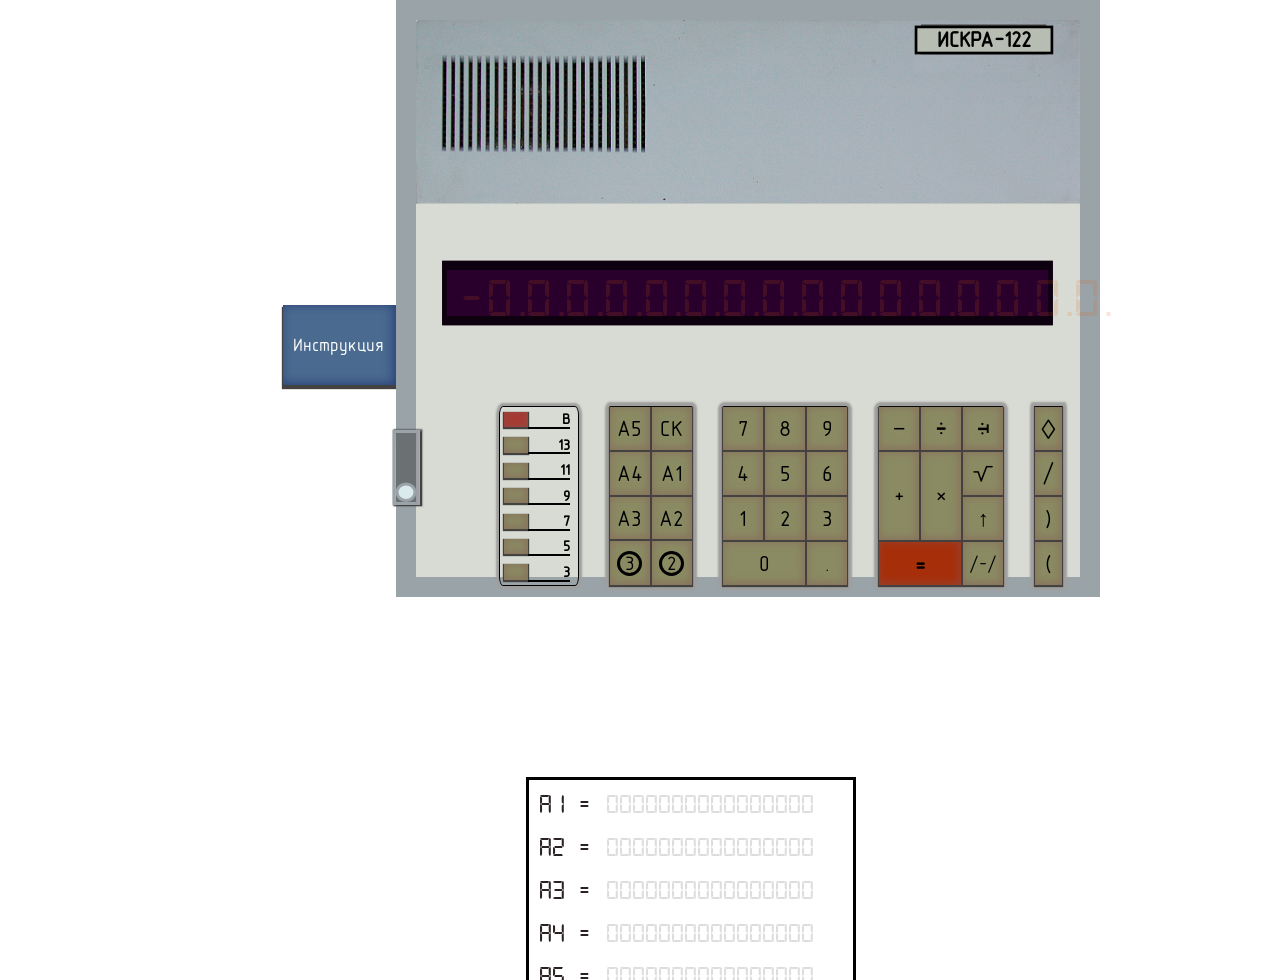
<file: EKCM-Spark-122/index.html>
<!DOCTYPE html>
<html lang="ru">
<head>
	<meta charset="UTF-8" />
	<meta name="viewport" content="width=device-width, initial-scale=1.0" />
	<title>ЭКВМ «Искра-122»</title>
	<link rel="stylesheet" href="./index.css" />
</head>
<body>
  <div class="app">
    <div class="workspace">
      <div class="instruction">
        <button id="instruction-button" type="button">Инструкция</button>
      </div>
      <div class="calculator">
        <div class="calc">
          <!-- Основной блок калькулятора -->
          <div class="calc_body">
            <!-- Декоративный верхний элемент -->
            <img class="top-svg" src="images/iskra-122-1.svg" alt="" role="presentation" />
            <!-- Табличка с названием -->
            <div class="calculator-title">
              <span id="label">ИСКРА-122</span>
            </div>
            <!-- Блок экрана -->
            <div class="screen-section">
              <div class="screen-holder">
                <div class="screen">
                  <!-- Экран состоит из 17 позиций:
                    1-я – знак минус (отдельный элемент)
                    2-16 – цифры (16 штук)
                    Между каждой парой цифр – точки (запятые) для имитации разрядов
                    Все элементы изначально скрыты (opacity: 0) и зажигаются через JS -->
                  <span class="screen-item digit">-</span><!-- Знак минус -->
                  <span class="screen-item digit">0</span><!-- Цифра разряда 16 -->
                  <span class="screen-item dot">.</span> 
                  <span class="screen-item digit">0</span><!-- Цифра разряда 15 -->
                  <span class="screen-item dot">.</span>  <!-- Точка между 15 и 14 разрядом -->
                  <span class="screen-item digit">0</span><!-- 14 разряд -->
                  <span class="screen-item dot">.</span>
                  <span class="screen-item digit">0</span><!-- 13 -->
                  <span class="screen-item dot">.</span>
                  <span class="screen-item digit">0</span><!-- 12 -->
                  <span class="screen-item dot">.</span>
                  <span class="screen-item digit">0</span><!-- 11 -->
                  <span class="screen-item dot">.</span>
                  <span class="screen-item digit">0</span><!-- 10 -->
                  <span class="screen-item dot">.</span>
                  <span class="screen-item digit">0</span><!-- 9 -->
                  <span class="screen-item dot">.</span>
                  <span class="screen-item digit">0</span><!-- 8 -->
                  <span class="screen-item dot">.</span>
                  <span class="screen-item digit">0</span><!-- 7 -->
                  <span class="screen-item dot">.</span>
                  <span class="screen-item digit">0</span><!-- 6 -->
                  <span class="screen-item dot">.</span>
                  <span class="screen-item digit">0</span><!-- 5 -->
                  <span class="screen-item dot">.</span>
                  <span class="screen-item digit">0</span><!-- 4 -->
                  <span class="screen-item dot">.</span>
                  <span class="screen-item digit">0</span><!-- 3 -->
                  <span class="screen-item dot">.</span>
                  <span class="screen-item digit">0</span><!-- 2 -->
                  <span class="screen-item dot">.</span>
                  <span class="screen-item digit">0</span><!-- 1 (младший разряд) -->
                  <span class="screen-item dot">.</span>
                </div>
              </div>
            </div>
            <!-- Переключатель включения -->
            <div class="switch-row">
              <div class="onoffswitch">
                <!-- Чекбокс для выключателя (стилизован через CSS) -->
                <input type="checkbox" name="onoffswitch" class="onoffswitch-checkbox" id="myonoffswitch" aria-label="Включить калькулятор" />
                <label class="onoffswitch-label" for="myonoffswitch">
                  <span class="onoffswitch-inner"></span>
                  <span class="onoffswitch-switch"></span>
                </label>
              </div>
            </div>
            <!-- Клавиатура -->
            <div class="keyboard">
              <!-- Переключатель точности вычислений (число значащих цифр) -->
              <div class="precision">
                <div class="precision-row">
                  <button type="button" class="precision-button" data-precision="0" aria-label="Точность: без ограничения"></button>
                  <button type="button" class="precision-button" data-precision="13" aria-label="Точность: 13 разрядов"></button>
                  <button type="button" class="precision-button" data-precision="11" aria-label="Точность: 11 разрядов"></button>
                  <button type="button" class="precision-button" data-precision="9" aria-label="Точность: 9 разрядов"></button>
                  <button type="button" class="precision-button" data-precision="7" aria-label="Точность: 7 разрядов"></button>
                  <button type="button" class="precision-button" data-precision="5" aria-label="Точность: 5 разрядов"></button>
                  <button type="button" class="precision-button" data-precision="3" aria-label="Точность: 3 разряда"></button>
                </div>
                <div class="precision-row-labels">
                  <p>B</p>
                  <p data-value="13">13</p><p data-value="11">11</p><p data-value="9">9</p>
                  <p data-value="7">7</p><p data-value="5">5</p><p data-value="3">3</p>
                </div>
              </div>
              <!-- Первая панель: А5, Ск, А4, А1, А3, А2, 3, 2 -->
              <div class="keys-memory">
                <button type="button" class="memory-button" value="A5">A5</button>
                <button type="button" class="big-button" value="СК">CK</button>   <!-- Сброс/очистка -->
                <button type="button" class="memory-button" value="A4">A4</button>
                <button type="button" class="memory-button" value="A1">A1</button> <!-- Регистр памяти 1 -->
                <button type="button" class="memory-button" value="A3">A3</button>
                <button type="button" class="memory-button" value="A2">A2</button>
                <button type="button" class="memory-button" value="3"><span class="circle-value">3</span></button>
                <button type="button" class="memory-button" value="2"><span class="circle-value">2</span></button>
              </div>
              <!-- Вторая панель: цифры и точка -->
              <div class="digits">
                <button type="button" value="7">7</button>
                <button type="button" value="8">8</button>
                <button type="button" value="9">9</button>
                <button type="button" value="4">4</button>
                <button type="button" value="5">5</button>
                <button type="button" value="6">6</button>
                <button type="button" value="1">1</button>
                <button type="button" value="2">2</button>
                <button type="button" value="3">3</button>
                <button type="button" value="0">0</button>
                <button type="button" value=".">.</button><!-- Десятичная точка -->
              </div>
              <!-- Третья панель: стандартные операции + обратное деление, 
                                  смена знака, возведение в степень -->
              <div class="operations">
                <button type="button" class="math-button" value="-" aria-label="Вычитание">−</button>
                <button type="button" class="math-button" value="/" aria-label="Деление">÷</button>
                <button type="button" class="math-button" value="invdiv" aria-label="Обратное деление">ģ</button>
                <button type="button" class="math-button" value="+" aria-label="Сложение">+</button>
                <button type="button" class="math-button" value="*" aria-label="Умножение">•</button>
                <button type="button" class="math-button" value="√" aria-label="Квадратный корень">√</button>
                <button type="button" class="math-button" value="**" aria-label="Возведение в степень">↑</button>
                <button type="button" class="math-button" value="=" aria-label="Равно">=</button>
                <button type="button" class="math-button" value="/-/" aria-label="Смена знака">/-/</button>
              </div>
              <!-- Четвертая панель: вывод в печать, выделение целой части, скобки -->
              <div class="additional">
                <!-- onclick убран, id добавлен: обработчик печати теперь
                      вешается в script.js (см. dom.printButton). -->
                <button type="button" class="big-button" value="()" aria-label="Вывод регистра клавиатуры">ˆ</button><!-- Печать -->
                <button type="button" class="big-button" value="ВЦ" aria-label="Выделение целой части">/</button>
                <button type="button" class="math-button" value=")">)</button>
                <button type="button" class="math-button" value="(">(</button>
              </div>
            </div>
          </div>
        </div>
      </div>
      <!-- Блок регистров и флагов (отображает состояние памяти и флаги) -->
      <div class="registers">
        <div class="memory_flags">
          <div class="memory">
            <!-- Регистры A1–A5 (сохраняемые числа).
                  .register-display заполняется скриптом динамически: одна строка
                  .register-digit на каждое значение в стеке регистра (верхнее -
                  то, что уйдёт на экран следующим при извлечении).
                  .register-count - бейдж с количеством значений в стеке; заметен
                  только у A2/A3, куда можно положить больше одного числа. -->
            <div class="register" id="register_A1">
              <label>A1 =</label>
              <div class="register-display"><span class="register-digit">0</span></div>
              <span class="register-count"></span>
            </div>
            <div class="register" id="register_A2">
              <label>A2 =</label>
              <div class="register-display"><span class="register-digit">0</span></div>
              <span class="register-count"></span>
            </div>
            <div class="register" id="register_A3">
              <label>A3 =</label>
              <div class="register-display"><span class="register-digit">0</span></div>
              <span class="register-count"></span>
            </div>
            <div class="register" id="register_A4">
              <label>A4 =</label>
              <div class="register-display"><span class="register-digit">0</span></div>
              <span class="register-count"></span>
            </div>
            <div class="register" id="register_A5">
              <label>A5 =</label>
              <div class="register-display"><span class="register-digit">0</span></div>
              <span class="register-count"></span>
            </div>
            <div class="register" id="register_KL">
              <label>KB =</label>
              <div class="register-display"><span class="register-digit">0</span></div>
              <span class="register-count"></span>
            </div>
          </div>
          <!-- Блок флагов состояния -->
          <div class="flags">
            <div class="flag"><label>OP:</label><span id="flag_operation">0</span></div>        <!-- Операция -->
            <div class="flag"><label>OF:</label><span id="flag_overflow">0</span></div>         <!-- Переполнение -->
            <div class="flag"><label>PF:</label><span id="flag_precision">0</span></div>        <!-- Точность вычисления -->
          </div>
        </div>
      </div>
    </div>
  </div>
  <!-- Подключение JavaScript -->
  <script src="./script.js"></script>
</body>
</html>
</file>
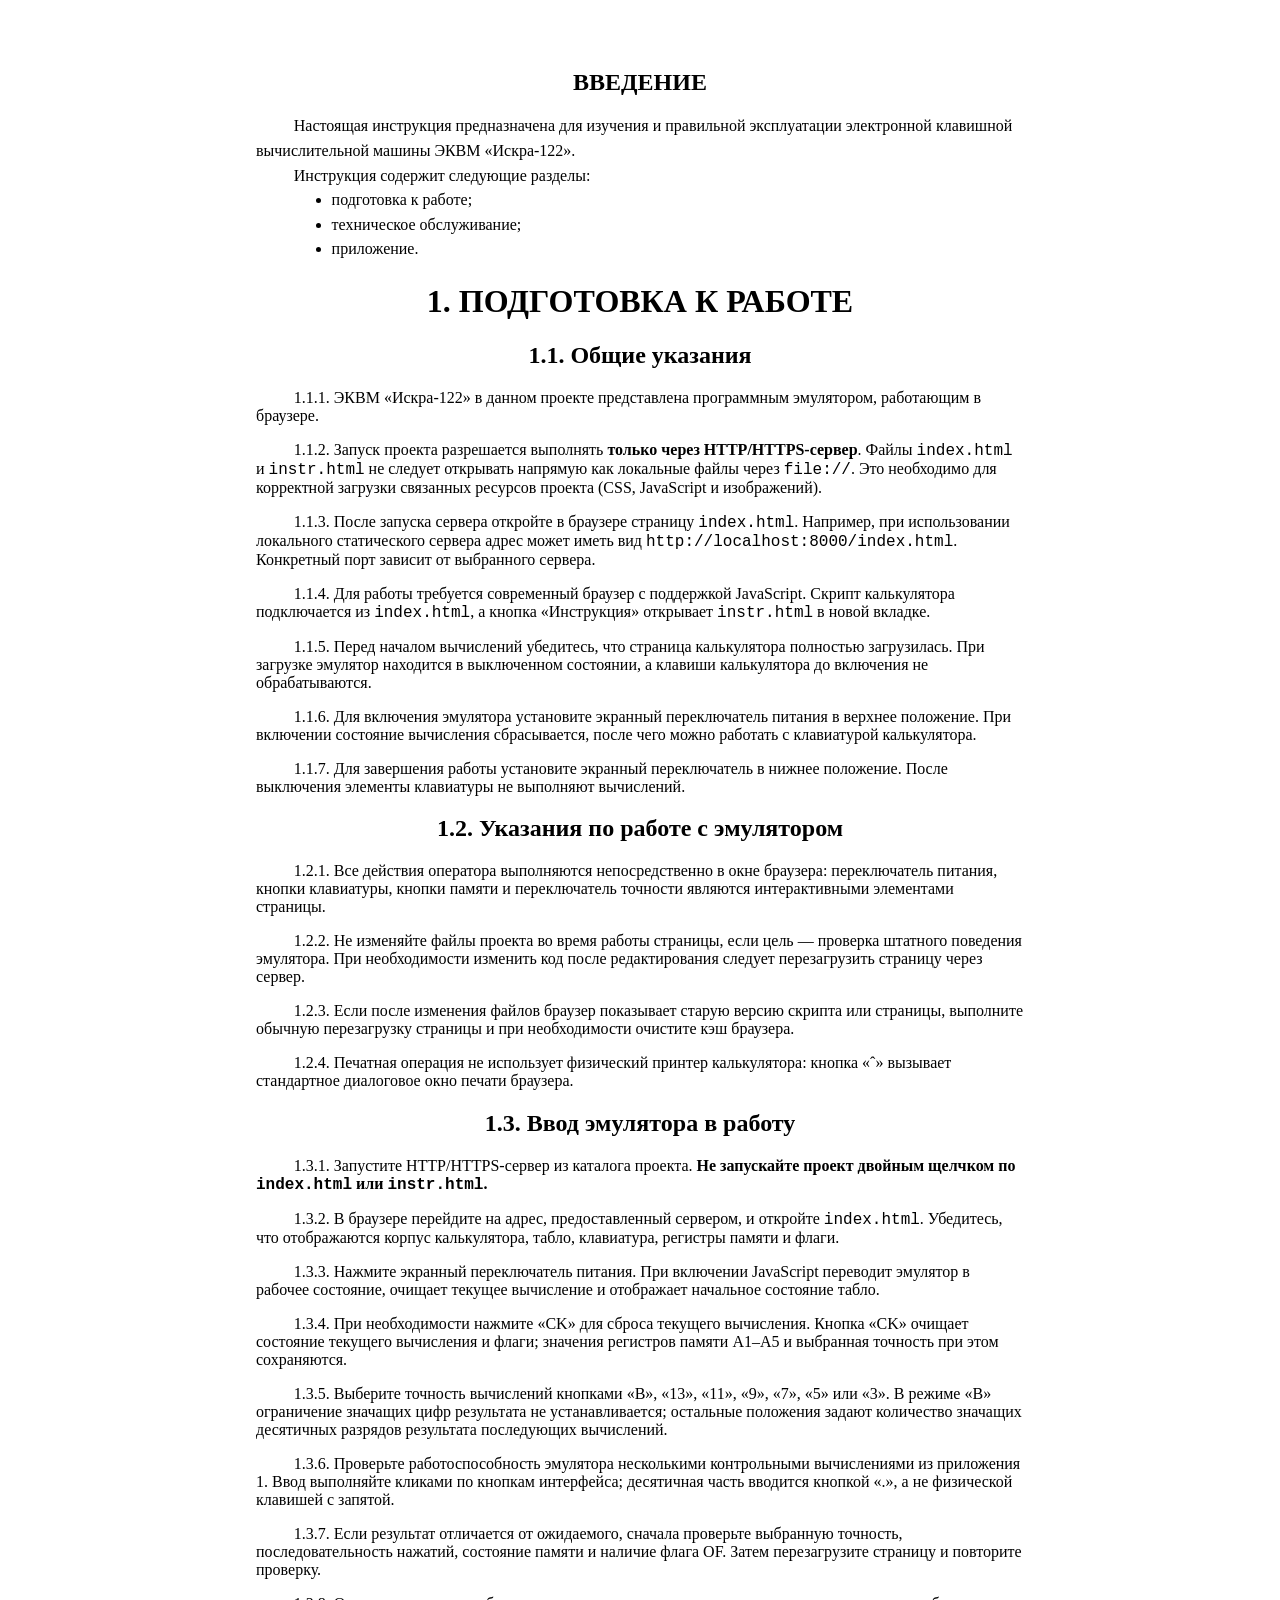
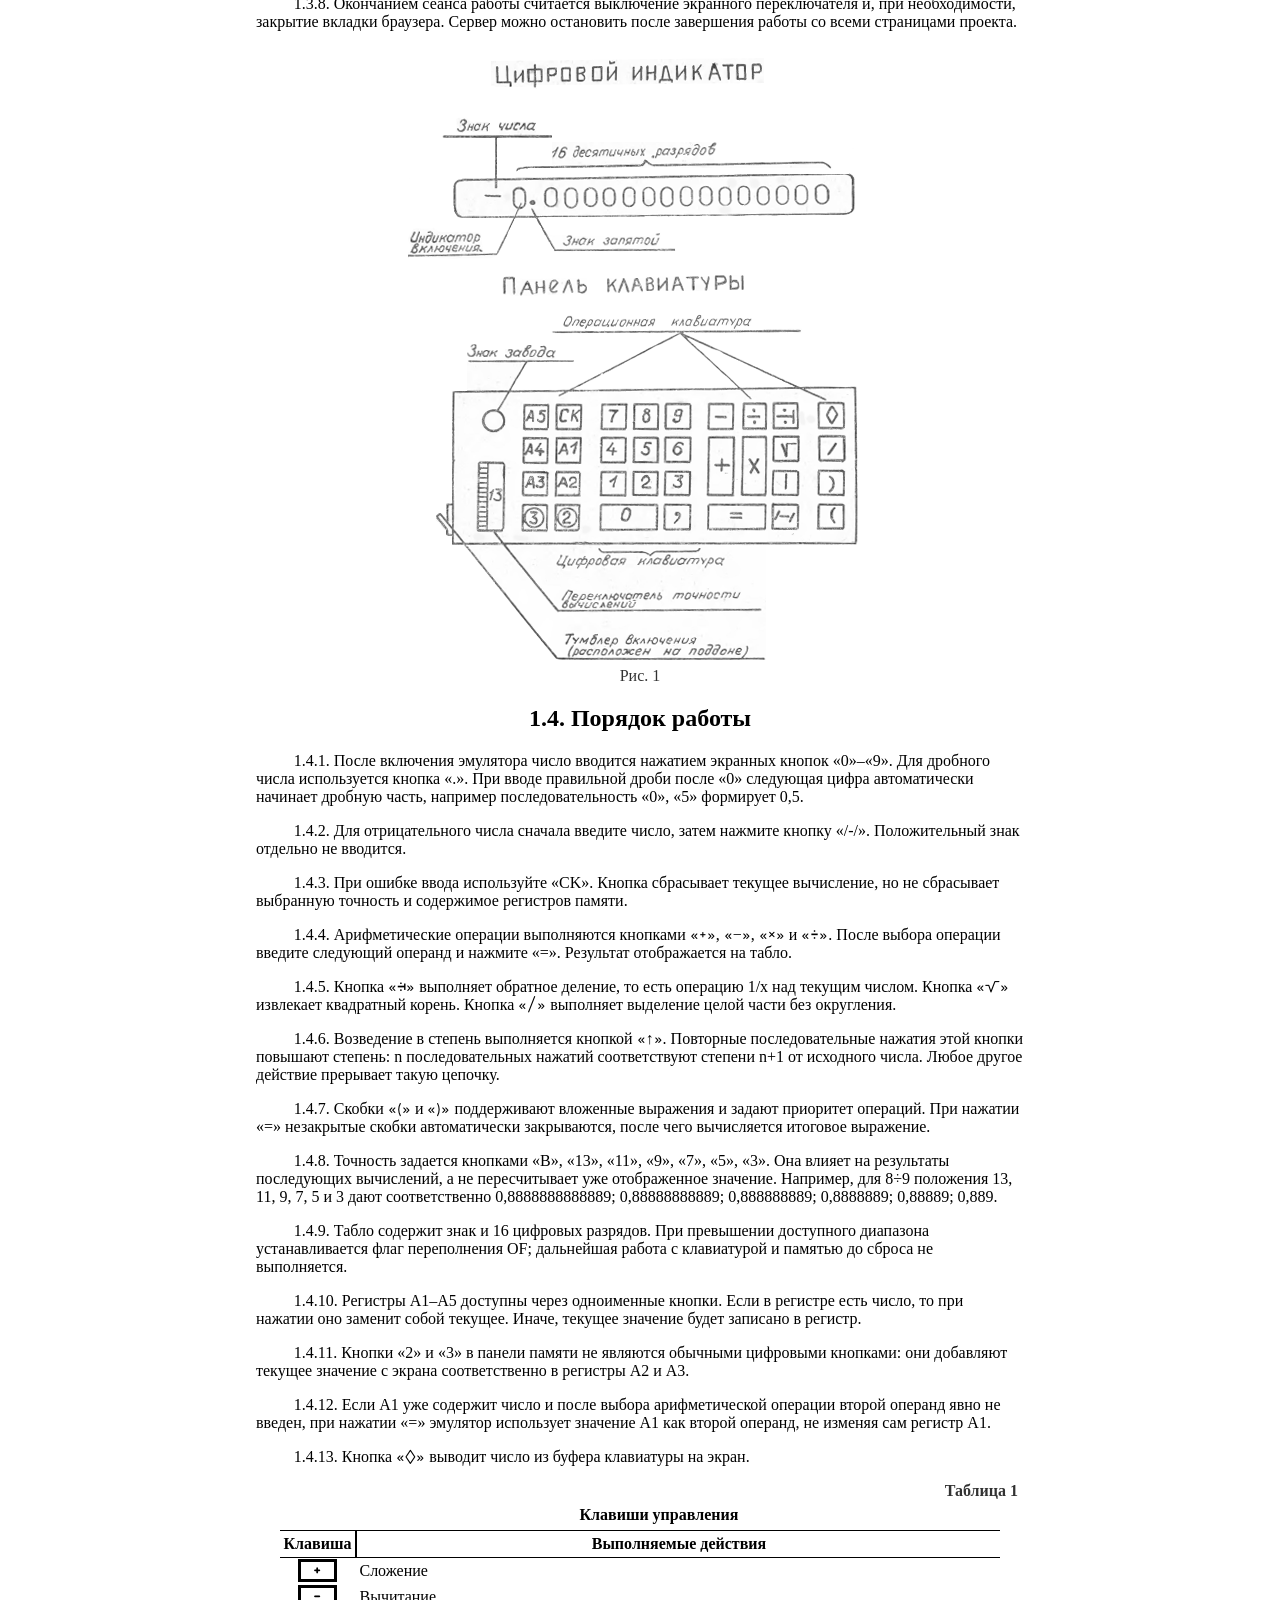
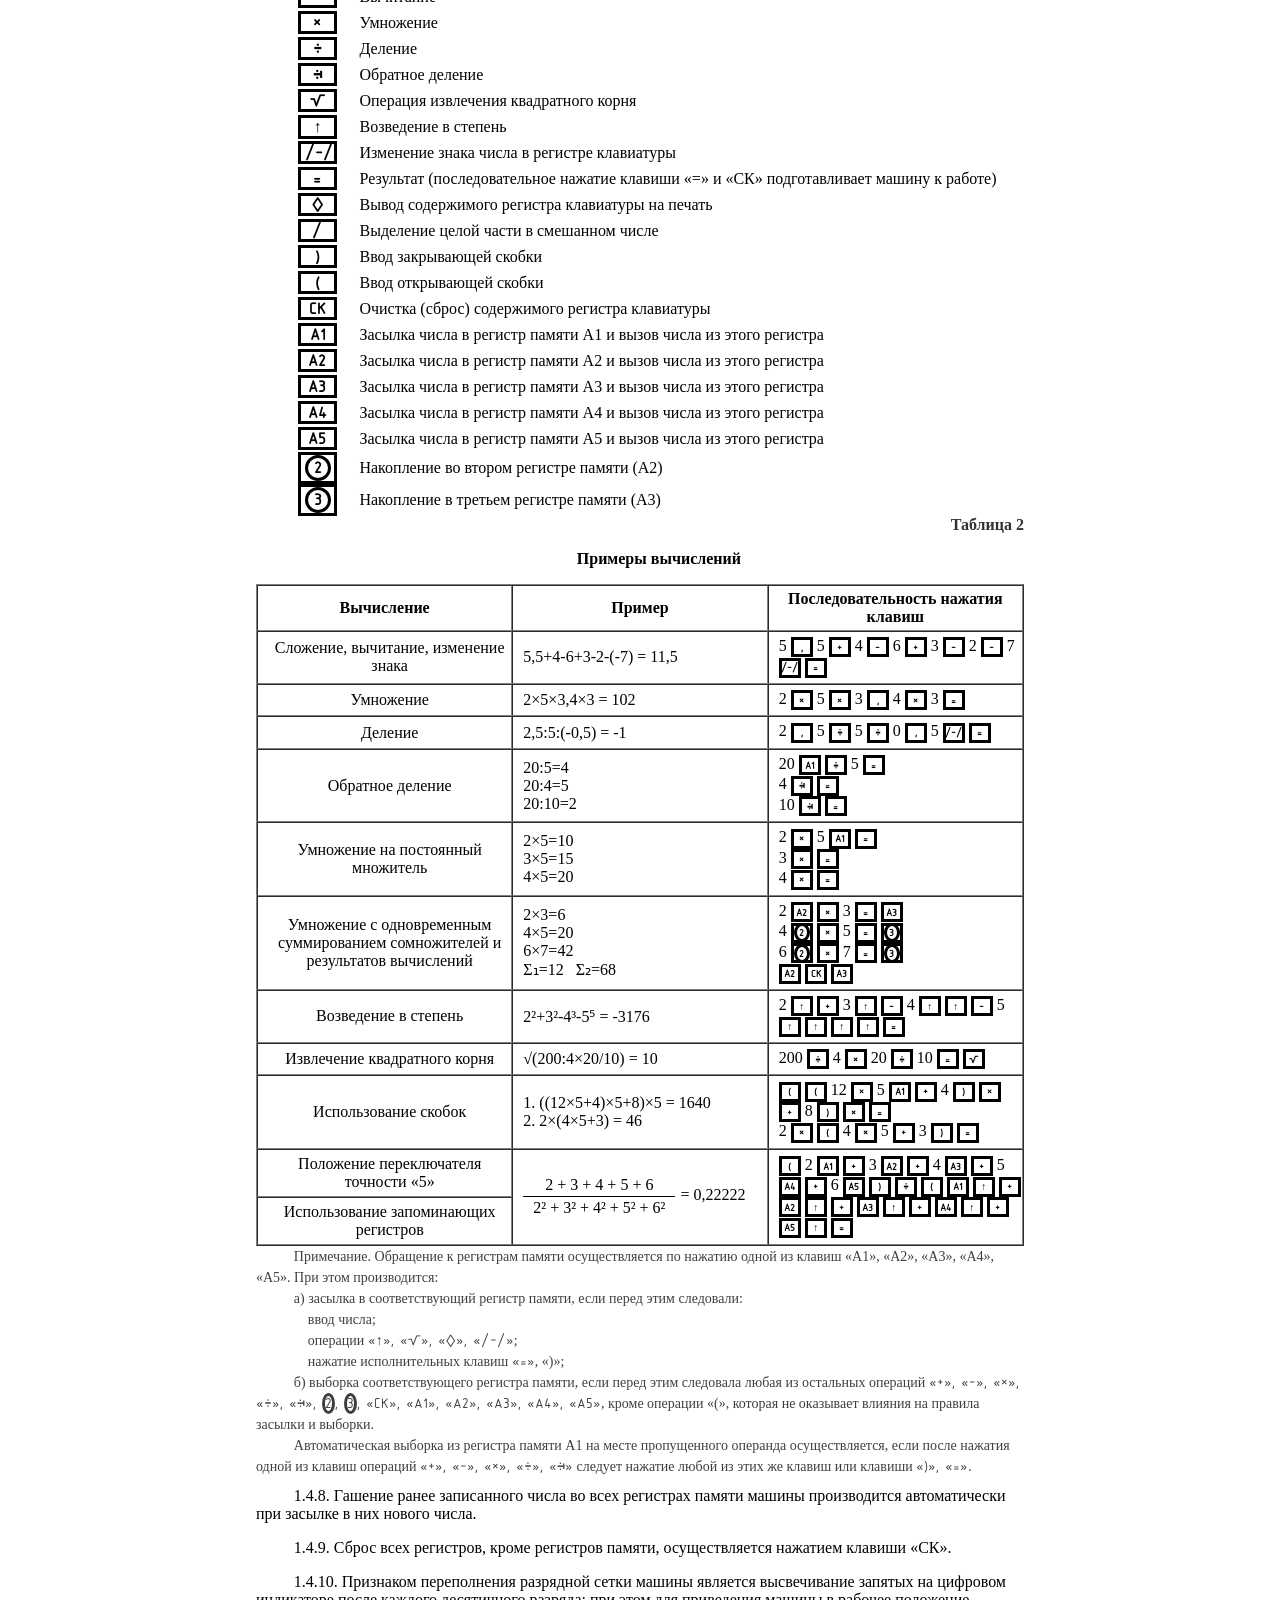
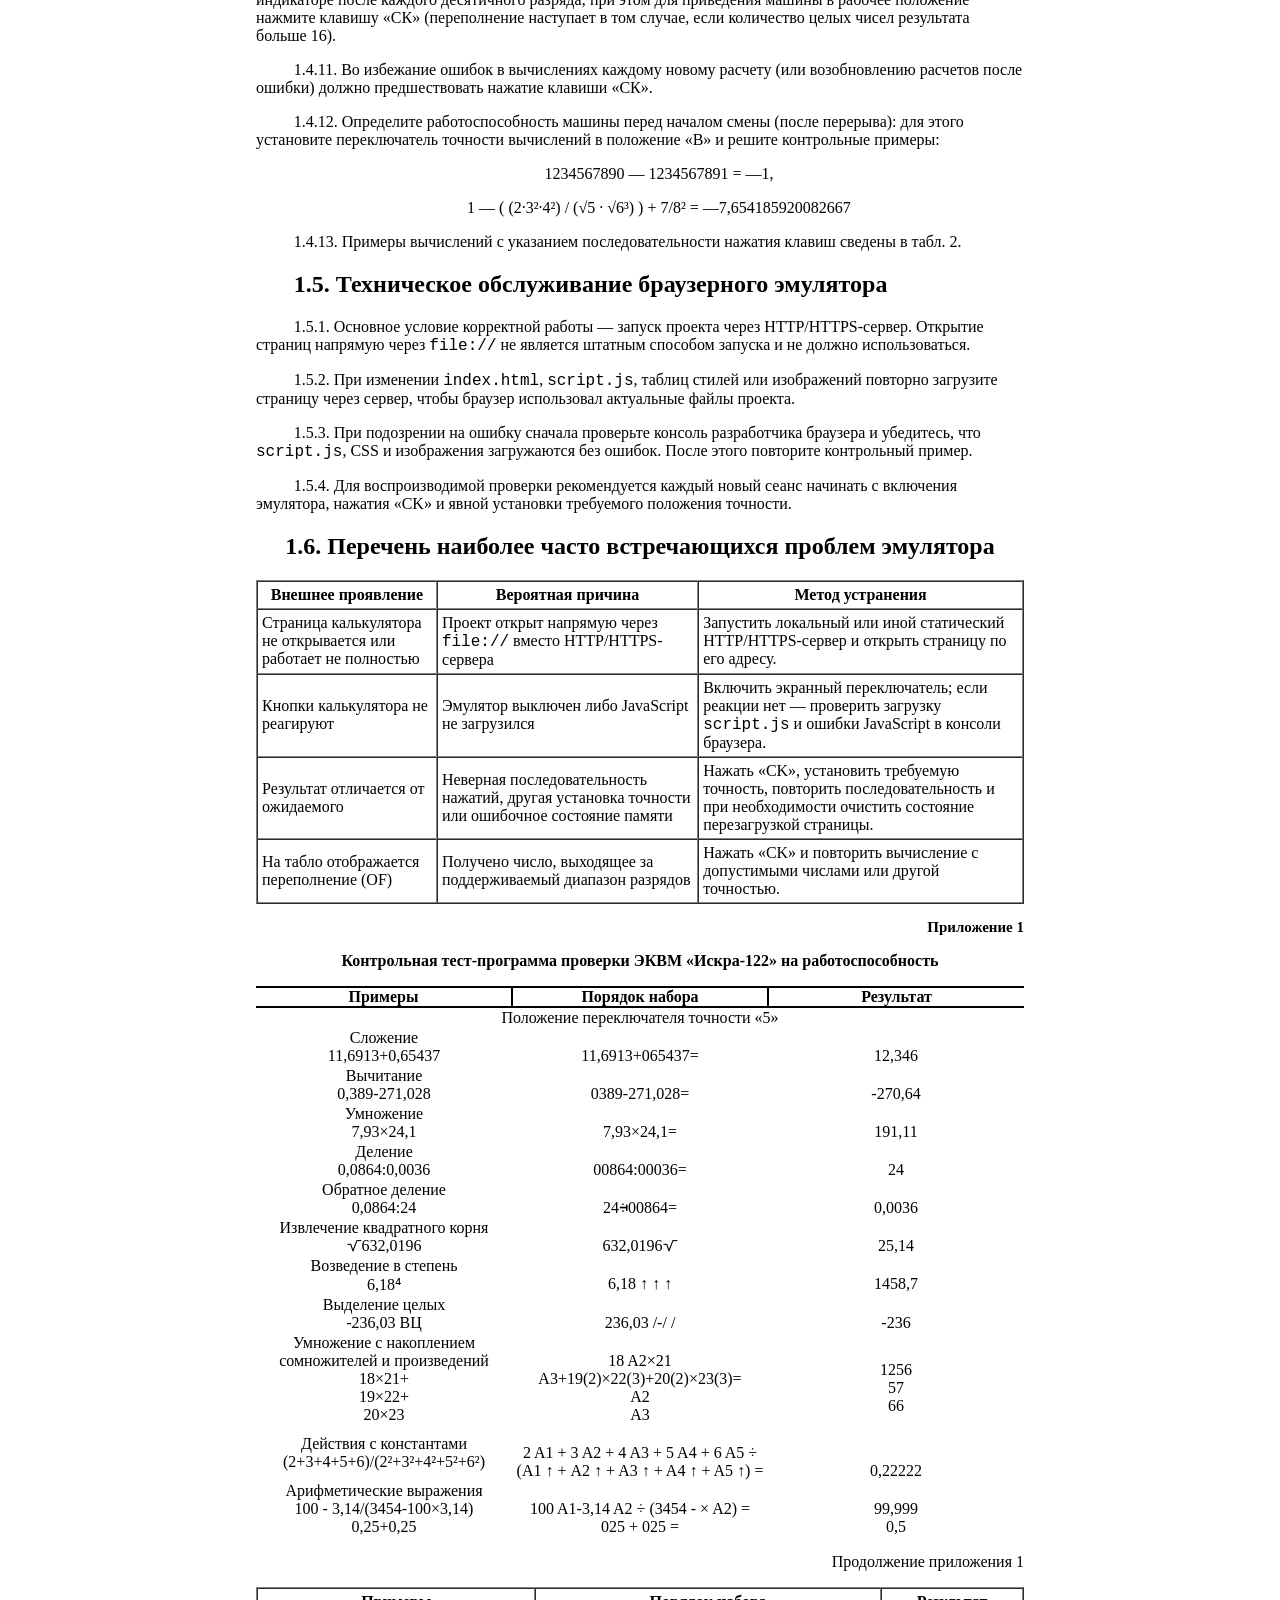
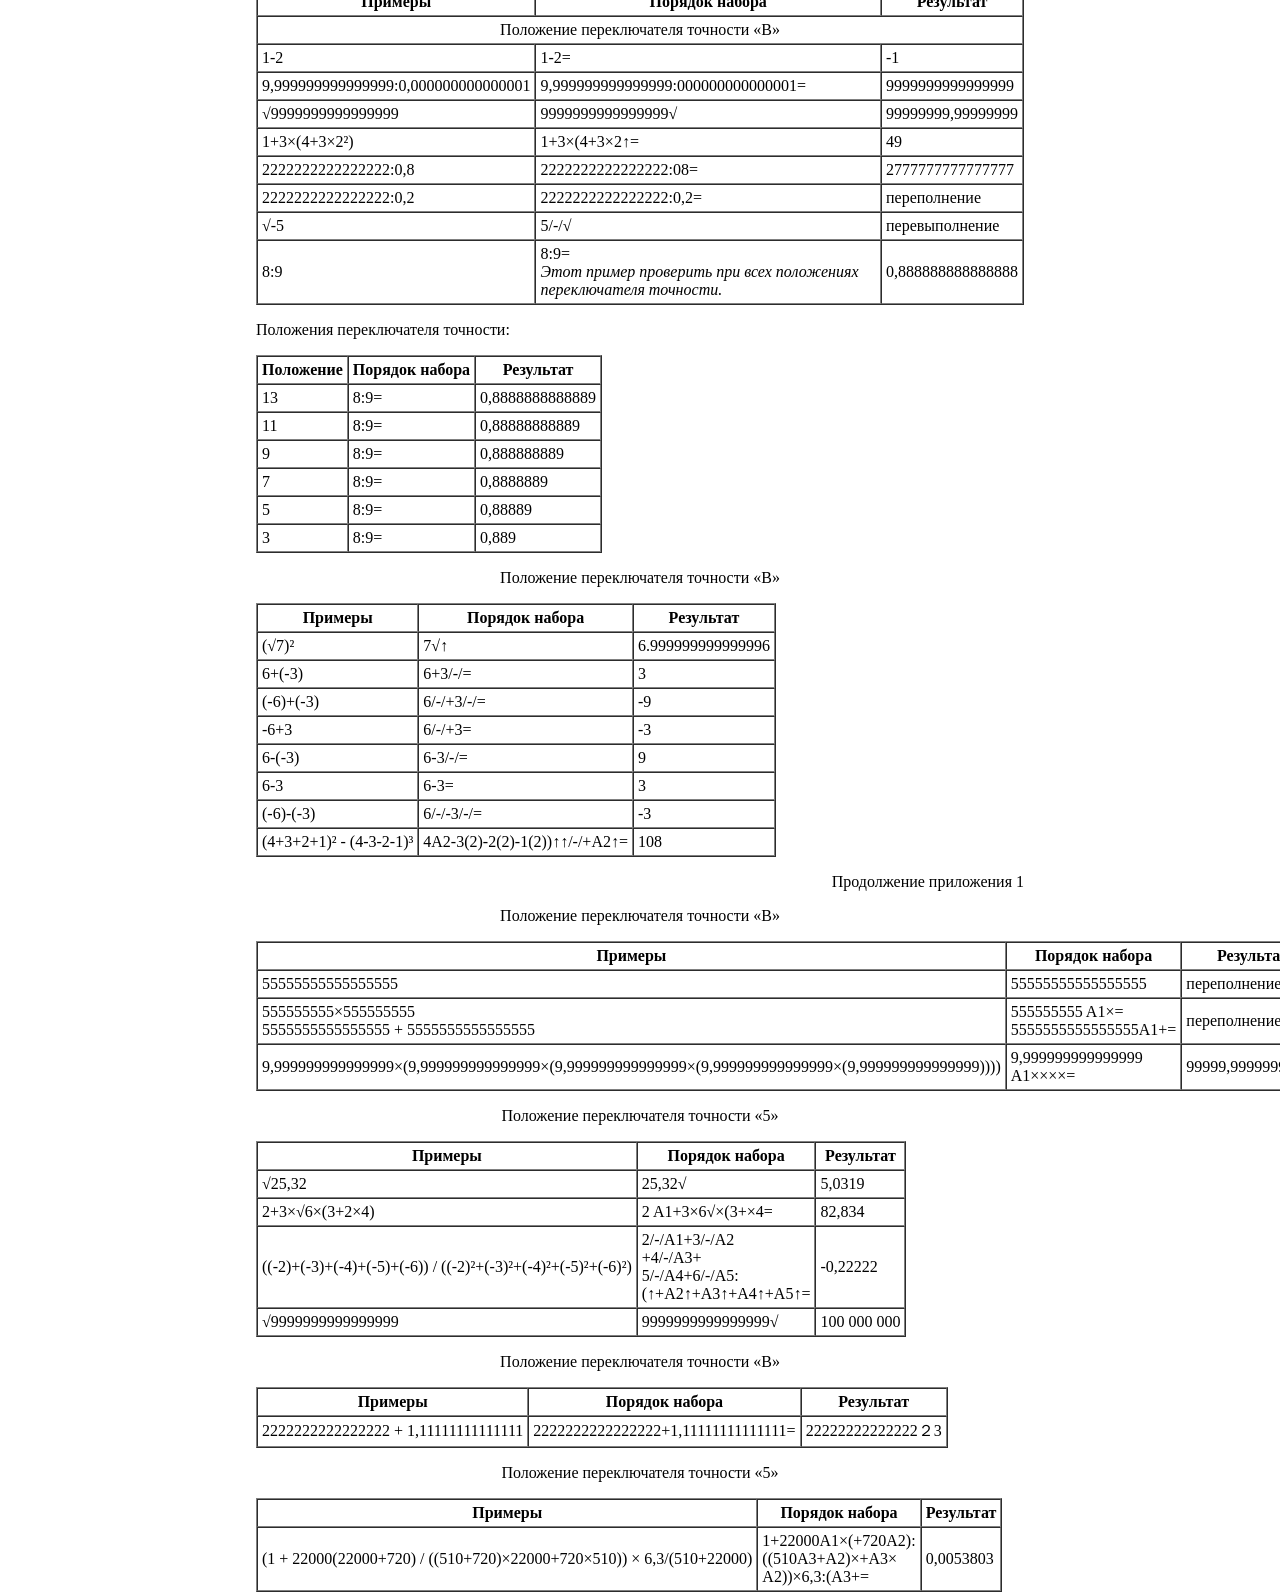
<file: EKCM-Spark-122/instr.html>
<!DOCTYPE html>
<html lang="ru">
<head>
    <meta charset="UTF-8">
    <title>ЭКВМ «Искра-122». Инструкция по эксплуатации</title> 
    <link rel="stylesheet" href="./instr.css" />
</head>

<body>
<!-- Страница 5 -->
<div  class="introduction">
    <h2>ВВЕДЕНИЕ</h2>

    <p1>Настоящая инструкция предназначена для изучения и правильной эксплуатации электронной клавишной вычислительной машины ЭКВМ «Искра-122».</p1><br>
    <p2>Инструкция содержит следующие разделы:</p2>
        <ul>
            <li>подготовка к работе;</li>
            <li>техническое обслуживание;</li>
            <li>приложение.</li>
        </ul>
</div>

<div  class="preparation1_1">
    <h1>1. ПОДГОТОВКА К РАБОТЕ</h1>
    <h2>1.1. Общие указания</h2>
    <p>1.1.1. ЭКВМ «Искра-122» в данном проекте представлена программным эмулятором, работающим в браузере.</p>
    <p>1.1.2. Запуск проекта разрешается выполнять <strong>только через HTTP/HTTPS-сервер</strong>. Файлы <code>index.html</code> и <code>instr.html</code> не следует открывать напрямую как локальные файлы через <code>file://</code>. Это необходимо для корректной загрузки связанных ресурсов проекта (CSS, JavaScript и изображений).</p>
    <p>1.1.3. После запуска сервера откройте в браузере страницу <code>index.html</code>. Например, при использовании локального статического сервера адрес может иметь вид <code>http://localhost:8000/index.html</code>. Конкретный порт зависит от выбранного сервера.</p>
    <p>1.1.4. Для работы требуется современный браузер с поддержкой JavaScript. Скрипт калькулятора подключается из <code>index.html</code>, а кнопка «Инструкция» открывает <code>instr.html</code> в новой вкладке.</p>
    <p>1.1.5. Перед началом вычислений убедитесь, что страница калькулятора полностью загрузилась. При загрузке эмулятор находится в выключенном состоянии, а клавиши калькулятора до включения не обрабатываются.</p>
    <p>1.1.6. Для включения эмулятора установите экранный переключатель питания в верхнее положение. При включении состояние вычисления сбрасывается, после чего можно работать с клавиатурой калькулятора.</p>
    <p>1.1.7. Для завершения работы установите экранный переключатель в нижнее положение. После выключения элементы клавиатуры не выполняют вычислений.</p>
</div>

<div  class="preparation1_2">
    <h2>1.2. Указания по работе с эмулятором</h2>
    <p>1.2.1. Все действия оператора выполняются непосредственно в окне браузера: переключатель питания, кнопки клавиатуры, кнопки памяти и переключатель точности являются интерактивными элементами страницы.</p>
    <p>1.2.2. Не изменяйте файлы проекта во время работы страницы, если цель — проверка штатного поведения эмулятора. При необходимости изменить код после редактирования следует перезагрузить страницу через сервер.</p>
    <p>1.2.3. Если после изменения файлов браузер показывает старую версию скрипта или страницы, выполните обычную перезагрузку страницы и при необходимости очистите кэш браузера.</p>
    <p>1.2.4. Печатная операция не использует физический принтер калькулятора: кнопка «ˆ» вызывает стандартное диалоговое окно печати браузера.</p>
</div>

<div  class="preparation1_3">
    <h2>1.3. Ввод эмулятора в работу</h2>
    <p>1.3.1. Запустите HTTP/HTTPS-сервер из каталога проекта. <strong>Не запускайте проект двойным щелчком по <code>index.html</code> или <code>instr.html</code>.</strong></p>
    <p>1.3.2. В браузере перейдите на адрес, предоставленный сервером, и откройте <code>index.html</code>. Убедитесь, что отображаются корпус калькулятора, табло, клавиатура, регистры памяти и флаги.</p>
    <p>1.3.3. Нажмите экранный переключатель питания. При включении JavaScript переводит эмулятор в рабочее состояние, очищает текущее вычисление и отображает начальное состояние табло.</p>
    <p>1.3.4. При необходимости нажмите «CK» для сброса текущего вычисления. Кнопка «CK» очищает состояние текущего вычисления и флаги; значения регистров памяти A1–A5 и выбранная точность при этом сохраняются.</p>
    <p>1.3.5. Выберите точность вычислений кнопками «B», «13», «11», «9», «7», «5» или «3». В режиме «B» ограничение значащих цифр результата не устанавливается; остальные положения задают количество значащих десятичных разрядов результата последующих вычислений.</p>
    <p>1.3.6. Проверьте работоспособность эмулятора несколькими контрольными вычислениями из приложения 1. Ввод выполняйте кликами по кнопкам интерфейса; десятичная часть вводится кнопкой «.», а не физической клавишей с запятой.</p>
    <p>1.3.7. Если результат отличается от ожидаемого, сначала проверьте выбранную точность, последовательность нажатий, состояние памяти и наличие флага OF. Затем перезагрузите страницу и повторите проверку.</p>
    <p>1.3.8. Окончанием сеанса работы считается выключение экранного переключателя и, при необходимости, закрытие вкладки браузера. Сервер можно остановить после завершения работы со всеми страницами проекта.</p>
</div>
<!-- Страница 9 -->

<div class="calc-layout">
    <img class="picture-calc" src="images/Общий вид панели управления.png"/>
    <p>Рис. 1</p>
</div>
<!-- Страница 10 -->
<div class="preparation1_4">
    <h2>1.4. Порядок работы</h2>
        <p>1.4.1. После включения эмулятора число вводится нажатием экранных кнопок «0»–«9». Для дробного числа используется кнопка «.». При вводе правильной дроби после «0» следующая цифра автоматически начинает дробную часть, например последовательность «0», «5» формирует 0,5.</p>
        <p>1.4.2. Для отрицательного числа сначала введите число, затем нажмите кнопку «/-/». Положительный знак отдельно не вводится.</p>
        <p>1.4.3. При ошибке ввода используйте «CK». Кнопка сбрасывает текущее вычисление, но не сбрасывает выбранную точность и содержимое регистров памяти.</p>
        <p>1.4.4. Арифметические операции выполняются кнопками <span class="gost">«+»</span>, <span class="gost">«−»</span>, <span class="gost">«•»</span> и <span class="gost">«÷»</span>. После выбора операции введите следующий операнд и нажмите «=». Результат отображается на табло.</p>
        <p>1.4.5. Кнопка <span class="gost">«ģ»</span> выполняет обратное деление, то есть операцию 1/x над текущим числом. Кнопка <span class="gost">«√»</span> извлекает квадратный корень. Кнопка <span class="gost">«/»</span> выполняет выделение целой части без округления.</p>
        <p>1.4.6. Возведение в степень выполняется кнопкой <span class="gost">«↑»</span>. Повторные последовательные нажатия этой кнопки повышают степень: n последовательных нажатий соответствуют степени n+1 от исходного числа. Любое другое действие прерывает такую цепочку.</p>
        <p>1.4.7. Скобки <span class="gost">«(»</span> и <span class="gost">«)»</span> поддерживают вложенные выражения и задают приоритет операций. При нажатии «=» незакрытые скобки автоматически закрываются, после чего вычисляется итоговое выражение.</p>
        <p>1.4.8. Точность задается кнопками «B», «13», «11», «9», «7», «5», «3». Она влияет на результаты последующих вычислений, а не пересчитывает уже отображенное значение. Например, для 8÷9 положения 13, 11, 9, 7, 5 и 3 дают соответственно 0,8888888888889; 0,88888888889; 0,888888889; 0,8888889; 0,88889; 0,889.</p>
        <p>1.4.9. Табло содержит знак и 16 цифровых разрядов. При превышении доступного диапазона устанавливается флаг переполнения OF; дальнейшая работа с клавиатурой и памятью до сброса не выполняется.</p>
        <p>1.4.10. Регистры A1–A5 доступны через одноименные кнопки. Если в регистре есть число, то при нажатии оно заменит собой текущее. Иначе, текущее значение будет записано в регистр.</p>
        <p>1.4.11. Кнопки «2» и «3» в панели памяти не являются обычными цифровыми кнопками: они добавляют текущее значение с экрана соответственно в регистры A2 и A3.</p>
        <p>1.4.12. Если A1 уже содержит число и после выбора арифметической операции второй операнд явно не введен, при нажатии «=» эмулятор использует значение A1 как второй операнд, не изменяя сам регистр A1.</p>
        <p>1.4.13. Кнопка <span class="gost">«ˆ»</span> выводит число из буфера клавиатуры на экран.</p>
    <div class="control-keys">
        <h3>Таблица 1</h3>
        <p><strong>Клавиши управления</strong></p>
        <table cellpadding="4" cellspacing="0">
            <tr>
                <th>Клавиша</th>
                <th>Выполняемые действия</th>
            </tr>
            <tr>
                <td scope="row"><span class="key">+</span></td>          
                <td>Сложение</td>
            </tr>
            <tr>
                <td scope="row"><span class="key">-</span></td>        
                <td>Вычитание</td>
            </tr>
            <tr>
                <td scope="row"><span class="key">•</span></td>        
                <td>Умножение</td>
            </tr>
            <tr>
                <td scope="row"><span class="key">÷</span></td>        
                <td>Деление</td>
            </tr>
            <tr>
                <td scope="row"><span class="key">ģ</span></td>  
                <td>Обратное деление</td>
            </tr>
            <tr>
                <td scope="row"><span class="key">√</span></td>     
                <td>Операция извлечения квадратного корня</td>
            </tr>
            <tr>
                <td scope="row"><span class="key">↑</span></td>        
                <td>Возведение в степень</td>
            </tr>
            <tr>
                <td scope="row"><span class="key">/-/</span></td>     
                <td>Изменение знака числа в регистре клавиатуры</td>
            </tr>
            <tr>
                <td scope="row"><span class="key">=</span></td>        
                <td>Результат (последовательное нажатие клавиши «=» и «СК» подготавливает машину к работе)</td>
            </tr>
            <tr>
                <td scope="row"><span class="key">ˆ</span></td>   
                <td>Вывод содержимого регистра клавиатуры на печать</td>
            </tr>
            <tr>
                <td scope="row"><span class="key">/</span></td>       
                <td>Выделение целой части в смешанном числе</td>
            </tr>
            <tr>
                <td scope="row"><span class="key">)</span></td>      
                <td>Ввод закрывающей скобки</td>
            </tr>
            <tr>
                <td scope="row"><span class="key">(</span></td>      
                <td>Ввод открывающей скобки</td>
            </tr>
            <tr>
                <td scope="row"><span class="key">CK</span></td>       
                <td>Очистка (сброс) содержимого регистра клавиатуры</td>
            </tr>
            <tr>
                <td scope="row"><span class="key">A1</span></td>       
                <td>Засылка числа в регистр памяти А1 и вызов числа из этого регистра</td>
            </tr>
            <tr>
                <td scope="row"><span class="key">A2</span></td>       
                <td>Засылка числа в регистр памяти А2 и вызов числа из этого регистра</td>
            </tr>
            <tr>
                <td scope="row"><span class="key">A3</span></td>       
                <td>Засылка числа в регистр памяти А3 и вызов числа из этого регистра</td>
            </tr>
            <tr>
                <td scope="row"><span class="key">A4</span></td>       
                <td>Засылка числа в регистр памяти А4 и вызов числа из этого регистра</td>
            </tr>
            <tr>
                <td scope="row"><span class="key">A5</span></td>       
                <td>Засылка числа в регистр памяти А5 и вызов числа из этого регистра</td>
            </tr>
            <tr>
                <td scope="row"><span class="key"><span class="circle">2</span></span></td>      
                <td>Накопление во втором регистре памяти (А2)</td>
            </tr>
            <tr>
                <td scope="row"><span class="key"><span class="circle">3</span></span></td>      
                <td>Накопление в третьем регистре памяти (А3)</td>
            </tr>
        </table>
    </div>
    <!-- Страница 12 -->
    <div class="examples">
        <p id="example"><strong>Таблица 2</strong></p>
        <p><strong>Примеры вычислений</strong></p>
        <table border="1" cellpadding="4" cellspacing="0" class="examples_table">
            <colgroup>
                <col class="calculation-column">
                <col class="example-column">
                <col class="keystrokes_sequence">
            </colgroup>
            <tr>
                <th>Вычисление</th>
                <th>Пример</th>
                <th>Последовательность нажатия клавиш</th>
            </tr>
            <tr>
                <td scope="row">Сложение, вычитание, изменение знака</td>
                <td>5,5+4-6+3-2-(-7) = 11,5</td>
                <td>
                    5
                    <span class="square">,</span>
                    5
                    <span class="square">+</span>
                    4
                    <span class="square">-</span>
                    6
                    <span class="square">+</span>
                    3
                    <span class="square">-</span>
                    2
                    <span class="square">-</span>
                    7
                    <span class="square">/-/</span>
                    <span class="square">=</span>
                </td>
            </tr>
            <tr>
                <td scope="row">Умножение</td>
                <td>2×5×3,4×3 = 102</td>
                <td>
                    2
                    <span class="square">•</span>
                    5
                    <span class="square">•</span>
                    3
                    <span class="square">,</span>
                    4
                    <span class="square">•</span>
                    3
                    <span class="square">=</span>
                </td>
            </tr>
            <tr>
                <td scope="row">Деление</td>
                <td>2,5:5:(-0,5) = -1</td>
                <td>
                    2
                    <span class="square">,</span>
                    5
                    <span class="square">÷</span>
                    5
                    <span class="square">÷</span>
                    0
                    <span class="square">,</span>
                    5
                    <span class="square">/-/</span>
                    <span class="square">=</span>
                </td>
            </tr>
            <tr>
                <td scope="row">Обратное деление</td>
                <td>20:5=4<br>20:4=5<br>20:10=2</td>
                <td>
                    20
                    <span class="square">A1</span>
                    <span class="square">÷</span>
                    5
                    <span class="square">=</span><br>
                    4
                    <span class="square">ģ</span>
                    <span class="square">=</span><br>
                    10
                    <span class="square">ģ</span>
                    <span class="square">=</span>
                </td>
            </tr>
            <!-- •  ÷  ģ  √  ↑ -->
            <tr>
                <td scope="row">Умножение на постоянный множитель</td>
                <td>2×5=10<br>3×5=15<br>4×5=20</td>
                <td>
                    2
                    <span class="square">•</span>
                    5
                    <span class="square">A1</span>
                    <span class="square">=</span><br>
                    3
                    <span class="square">•</span>
                    <span class="square">=</span><br>
                    4
                    <span class="square">•</span>
                    <span class="square">=</span>
                </td>
            </tr>
            <!-- •  ÷  ģ  √  ↑ -->
            <tr>
                <td scope="row">Умножение с одновременным суммированием сомножителей и результатов вычислений</td>
                <td>2×3=6<br>4×5=20<br>6×7=42<br>Σ₁=12&nbsp;&nbsp;&nbsp;Σ₂=68</td>
                <td>
                    2
                    <span class="square">A2</span>
                    <span class="square">•</span>
                    3
                    <span class="square">=</span>
                    <span class="square">A3</span><br>

                    4
                    <span class="square"><span class="circle">2</span></span>
                    <span class="square">•</span>
                    5
                    <span class="square">=</span>
                    <span class="square"><span class="circle">3</span></span><br>

                    6
                    <span class="square"><span class="circle">2</span></span>
                    <span class="square">•</span>
                    7
                    <span class="square">=</span>
                    <span class="square"><span class="circle">3</span></span><br>

                    <span class="square">A2</span>
                    <span class="square">СК</span>
                    <span class="square">A3</span>
                </td>
            </tr>
            <!-- •  ÷  ģ  √  ↑ -->
            <tr>
                <td scope="row">Возведение в степень</td>
                <td>2²+3²-4³-5⁵ = -3176</td>
                <td>
                    2
                    <span class="square">↑</span>
                    <span class="square">+</span>
                    3
                    <span class="square">↑</span>
                    <span class="square">-</span>
                    4
                    <span class="square">↑</span>
                    <span class="square">↑</span>
                    <span class="square">-</span>
                    5
                    <span class="square">↑</span>
                    <span class="square">↑</span>
                    <span class="square">↑</span>
                    <span class="square">↑</span>
                    <span class="square">=</span>
                </td>
            </tr>
            <!-- •  ÷  ģ  √  ↑ -->
            <tr>
                <td scope="row">Извлечение квадратного корня</td>
                <td>√(200:4×20/10) = 10</td>
                <td>
                    200
                    <span class="square">÷</span>
                    4
                    <span class="square">•</span>
                    20
                    <span class="square">÷</span>
                    10
                    <span class="square">=</span>
                    <span class="square">√</span>
                </td>
            </tr>
            <!-- •  ÷  ģ  √  ↑ -->
            <tr>
                <td scope="row">Использование скобок</td>
                <td>1. ((12×5+4)×5+8)×5 = 1640<br>2. 2×(4×5+3) = 46</td>
                <td>
                    <span class="square">(</span>
                    <span class="square">(</span>
                    12
                    <span class="square">•</span>
                    5
                    <span class="square">A1</span>
                    <span class="square">+</span>
                    4
                    <span class="square">)</span>
                    <span class="square">•</span>
                    <span class="square">+</span>
                    8
                    <span class="square">)</span>
                    <span class="square">•</span>
                    <span class="square">=</span><br>

                    2
                    <span class="square">•</span>
                    <span class="square">(</span>
                    4
                    <span class="square">•</span>
                    5
                    <span class="square">+</span>
                    3
                    <span class="square">)</span>
                    <span class="square">=</span>
                </td>
            </tr>
            <!-- •  ÷  ģ  √  ↑ -->
            <tr>
                <td scope="row">Положение переключателя точности «5»</td>
                <td rowspan="2">
                    <div class="fraction-example">
                        <div class="fraction-numerator">
                            2 + 3 + 4 + 5 + 6
                        </div>
                        <div class="fraction-line">
                            <span>= 0,22222</span>
                        </div>
                        <div class="fraction-denominator">
                            2² + 3² + 4² + 5² + 6²
                        </div>
                    </div>
                </td>
                <td rowspan="2">
                    <span class="square">(</span>
                    2
                    <span class="square">A1</span>
                    <span class="square">+</span>
                    3
                    <span class="square">A2</span>
                    <span class="square">+</span>
                    4
                    <span class="square">A3</span>
                    <span class="square">+</span>
                    5
                    <span class="square">A4</span>
                    <span class="square">+</span>
                    6
                    <span class="square">A5</span>
                    <span class="square">)</span>
                    <span class="square">÷</span>
                    <span class="square">(</span>
                    <span class="square">A1</span>
                    <span class="square">↑</span>
                    <span class="square">+</span>
                    <span class="square">A2</span>
                    <span class="square">↑</span>
                    <span class="square">+</span>
                    <span class="square">A3</span>
                    <span class="square">↑</span>
                    <span class="square">+</span>
                    <span class="square">A4</span>
                    <span class="square">↑</span>
                    <span class="square">+</span>
                    <span class="square">A5</span>
                    <span class="square">↑</span>
                    <span class="square">=</span>
                </td>
            </tr>
            <tr>
                <td scope="row">Использование запоминающих регистров</td>
            </tr>
        </table>
    </div>
    <!-- Страница 14 -->  <!-- •  ÷  ģ  √  ↑ -->
    <div id="note">
        <p>Примечание. Обращение к регистрам памяти осуществляется по нажатию одной из клавиш «А1», «А2», «А3», «А4», «А5». При этом производится:</p>
        <p>а) засылка в соответствующий регистр памяти, если перед этим следовали:</p>
                <p style="margin-left: 1em;">ввод числа;</p>
                <p style="margin-left: 1em;">операции <span class="gost">«↑», «√», «ˆ», «/-/»</span>;</p>
                <p style="margin-left: 1em;">нажатие исполнительных клавиш <span class="gost">«=»</span>, «)»;</p>
        <p>б) выборка соответствующего регистра памяти, если перед этим следовала любая из остальных операций <span class="gost">«+», «-», «•», «÷», «ģ», <span class="circle">2</span>, <span class="circle">3</span>, «СК», «А1», «А2», «А3», «А4», «А5»</span>, кроме операции «(», которая не оказывает влияния на правила засылки и выборки.</p>
        <p>Автоматическая выборка из регистра памяти А1 на месте пропущенного операнда осуществляется, если после нажатия одной из клавиш операций <span class="gost">«+», «-», «•», «÷», «ģ»</span> следует нажатие любой из этих же клавиш или клавиши <span class="gost">«)», «=»</span>.</p>
    </div>
    <p style="margin-top: 10px;">1.4.8. Гашение ранее записанного числа во всех регистрах памяти машины производится автоматически при засылке в них нового числа.</p>
    <p>1.4.9. Сброс всех регистров, кроме регистров памяти, осуществляется нажатием клавиши «СК».</p>
    <p>1.4.10. Признаком переполнения разрядной сетки машины является высвечивание запятых на цифровом индикаторе после каждого десятичного разряда; при этом для приведения машины в рабочее положение нажмите клавишу «СК» (переполнение наступает в том случае, если количество целых чисел результата больше 16).</p>
    <p>1.4.11. Во избежание ошибок в вычислениях каждому новому расчету (или возобновлению расчетов после ошибки) должно предшествовать нажатие клавиши «СК».</p>
    <p>1.4.12. Определите работоспособность машины перед началом смены (после перерыва): для этого установите переключатель точности вычислений в положение «В» и решите контрольные примеры:</p>
    <p style="text-align:center">1234567890 — 1234567891 = —1,</p>
    <p style="text-align:center">1 — ( (2·3²·4²) / (√5 · √6³) ) + 7/8² = —7,654185920082667</p>
    <p>1.4.13. Примеры вычислений с указанием последовательности нажатия клавиш сведены в табл. 2.</p>
</div>
<!-- Страница 11 -->


<!-- Страница 21 -->
<div class="preparation1_5">
    <h2>1.5. Техническое обслуживание браузерного эмулятора</h2>
    <p>1.5.1. Основное условие корректной работы — запуск проекта через HTTP/HTTPS-сервер. Открытие страниц напрямую через <code>file://</code> не является штатным способом запуска и не должно использоваться.</p>
    <p>1.5.2. При изменении <code>index.html</code>, <code>script.js</code>, таблиц стилей или изображений повторно загрузите страницу через сервер, чтобы браузер использовал актуальные файлы проекта.</p>
    <p>1.5.3. При подозрении на ошибку сначала проверьте консоль разработчика браузера и убедитесь, что <code>script.js</code>, CSS и изображения загружаются без ошибок. После этого повторите контрольный пример.</p>
    <p>1.5.4. Для воспроизводимой проверки рекомендуется каждый новый сеанс начинать с включения эмулятора, нажатия «CK» и явной установки требуемого положения точности.</p>
</div>

<div class="preparation1_6">
    <h2>1.6. Перечень наиболее часто встречающихся проблем эмулятора</h2>
    <table border="1" cellpadding="4" cellspacing="0">
    <tr><th>Внешнее проявление</th><th>Вероятная причина</th><th>Метод устранения</th></tr>
    <tr>
    <td>Страница калькулятора не открывается или работает не полностью</td>
    <td>Проект открыт напрямую через <code>file://</code> вместо HTTP/HTTPS-сервера</td>
    <td>Запустить локальный или иной статический HTTP/HTTPS-сервер и открыть страницу по его адресу.</td>
    </tr>
    <tr>
    <td>Кнопки калькулятора не реагируют</td>
    <td>Эмулятор выключен либо JavaScript не загрузился</td>
    <td>Включить экранный переключатель; если реакции нет — проверить загрузку <code>script.js</code> и ошибки JavaScript в консоли браузера.</td>
    </tr>
    <tr>
    <td>Результат отличается от ожидаемого</td>
    <td>Неверная последовательность нажатий, другая установка точности или ошибочное состояние памяти</td>
    <td>Нажать «CK», установить требуемую точность, повторить последовательность и при необходимости очистить состояние перезагрузкой страницы.</td>
    </tr>
    <tr>
    <td>На табло отображается переполнение (OF)</td>
    <td>Получено число, выходящее за поддерживаемый диапазон разрядов</td>
    <td>Нажать «CK» и повторить вычисление с допустимыми числами или другой точностью.</td>
    </tr>
    </table>
</div>
<!-- Страница 23 -->

<div class="additional_1">
    <h3 style="text-align: right; font-weight: 600; font-size: 15px;">Приложение 1</h3>
    <p style="text-align:center"><strong>Контрольная тест-программа проверки ЭКВМ «Искра-122» на работоспособность</strong></p>

    <table>
        <colgroup>
            <col class="examples-column">
            <col class="keystroke-column">
            <col class="result-column">
        </colgroup>
        <tr>
            <th>Примеры</th>
            <th>Порядок набора</th>
            <th>Результат</th>
        </tr>
        <tr>
            <td colspan="3" style="text-align:center">Положение переключателя точности «5»</td>
        </tr>
        <tr>
            <td>Сложение<br>11,6913+0,65437</td>
            <td><br>11,6913+065437=</td>
            <td><br>12,346</td>
        </tr>
        <tr>
            <td>Вычитание<br>0,389-271,028</td>
            <td><br>0389-271,028=</td>
            <td><br>-270,64</td>
        </tr>
        <tr>
            <td>Умножение<br>7,93×24,1</td>
            <td><br>7,93×24,1=</td>
            <td><br>191,11</td>
        </tr>
        <tr>
            <td>Деление<br>0,0864:0,0036</td>
            <td><br>00864:00036=</td>
            <td><br>24</td>
        </tr>
        <tr>
            <td>Обратное деление<br>0,0864:24</td>
            <td><br>24<span class="gost">ģ</span>00864=</td>
            <td><br>0,0036</td>
        </tr>
        <tr>
            <td>Извлечение квадратного корня<br><span class="gost">√</span>632,0196</td>
            <td><br>632,0196<span class="gost">√</span></td>
            <td><br>25,14</td>
        </tr>
        <tr>
            <td>Возведение в степень<br>6,18⁴</td>
            <td><br>6,18 ↑ ↑ ↑</td>
            <td><br>1458,7</td>
        </tr>
        <tr>
            <td>Выделение целых<br>-236,03 ВЦ</td>
            <td><br>236,03 /-/ /</td>
            <td><br>-236</td>
        </tr>
        <tr>
            <td>Умножение с накоплением сомножителей и произведений<br>18×21+<br>19×22+<br>20×23</td>
            <td><br>18 A2×21 A3+19(2)×22(3)+20(2)×23(3)=<br>A2<br>A3</td>
            <td><br>1256<br>57<br>66</td>
        </tr>
        <tr>
            <td>Действия с константами<br>(2+3+4+5+6)/(2²+3²+4²+5²+6²)</td>
            <td><br>2 A1 + 3 A2 + 4 A3 + 5 A4 + 6 A5 ÷<br>(А1 ↑ + A2 ↑ + A3 ↑ + A4 ↑ + A5 ↑) =</td>
            <td><br><br>0,22222</td>
        </tr>
        <tr>
            <td>Арифметические выражения<br>100 - 3,14/(3454-100×3,14)<br>0,25+0,25</td>
            <td><br>100 A1-3,14 A2 ÷ (3454 - × A2) =<br>025 + 025 =</td>
            <td><br>99,999<br>0,5</td>
        </tr>
    </table>
</div>
<!----Страница 24---->

    <p style="text-align:right">Продолжение приложения 1</p>
    <table border="1" cellpadding="4" cellspacing="0">
    <tr><th>Примеры</th><th>Порядок набора</th><th>Результат</th></tr>
    <tr><td colspan="3" style="text-align:center">Положение переключателя точности «В»</td></tr>
    <tr><td>1-2</td><td>1-2=</td><td>-1</td></tr>
    <tr><td>9,999999999999999:0,000000000000001</td><td>9,999999999999999:000000000000001=</td><td>9999999999999999</td></tr>
    <tr><td>√9999999999999999</td><td>9999999999999999√</td><td>99999999,99999999</td></tr>
    <tr><td>1+3×(4+3×2²)</td><td>1+3×(4+3×2↑=</td><td>49</td></tr>
    <tr><td>2222222222222222:0,8</td><td>2222222222222222:08=</td><td>2777777777777777</td></tr>
    <tr><td>2222222222222222:0,2</td><td>2222222222222222:0,2=</td><td>переполнение</td></tr>
    <tr><td>√-5</td><td>5/-/√</td><td>перевыполнение</td></tr>
    <tr><td>8:9</td><td>8:9=<br><em>Этот пример проверить при всех положениях переключателя точности.</em></td><td>0,888888888888888</td></tr>
    </table>

    <p>Положения переключателя точности:</p>

    <table border="1" cellpadding="4" cellspacing="0">
    <tr>
        <th>Положение</th>
        <th>Порядок набора</th>
        <th>Результат</th>
    </tr>
    <tr>
        <td>13</td>
        <td>8:9=</td>
        <td>0,8888888888889</td>
    </tr>
    <tr>
        <td>11</td>
        <td>8:9=</td>
        <td>0,88888888889</td>
    </tr>
    <tr>
        <td>9</td>
        <td>8:9=</td>
        <td>0,888888889</td>
    </tr>
    <tr>
        <td>7</td>
        <td>8:9=</td>
        <td>0,8888889</td>
    </tr>
    <tr>
        <td>5</td>
        <td>8:9=</td>
        <td>0,88889</td>
    </tr>
    <tr>
        <td>3</td>
        <td>8:9=</td>
        <td>0,889</td>
    </tr>
    </table>

    <p style="text-align:center">Положение переключателя точности «В»</p>

    <table border="1" cellpadding="4" cellspacing="0">
    <tr>
        <th>Примеры</th>
        <th>Порядок набора</th>
        <th>Результат</th>
    </tr>
    <tr>
        <td>(√7)²</td>
        <td>7√↑</td>
        <td>6.999999999999996</td>
    </tr>
    <tr>
        <td>6+(-3)</td>
        <td>6+3/-/=</td>
        <td>3</td>
    </tr>
    <tr>
        <td>(-6)+(-3)</td>
        <td>6/-/+3/-/=</td>
        <td>-9</td>
    </tr>
    <tr>
        <td>-6+3</td>
        <td>6/-/+3=</td>
        <td>-3</td>
    </tr>
    <tr>
        <td>6-(-3)</td>
        <td>6-3/-/=</td>
        <td>9</td>
    </tr>
    <tr>
        <td>6-3</td>
        <td>6-3=</td>
        <td>3</td>
    </tr>
    <tr>
        <td>(-6)-(-3)</td>
        <td>6/-/-3/-/=</td>
        <td>-3</td>
    </tr>
    <tr>
        <td>(4+3+2+1)² - (4-3-2-1)³</td>
        <td>4A2-3(2)-2(2)-1(2))↑↑/-/+A2↑=</td>
        <td>108</td>
    </tr>
    </table>

    <p style="text-align:right">Продолжение приложения 1</p>

    <p style="text-align:center">Положение переключателя точности «В»</p>

    <table border="1" cellpadding="4" cellspacing="0">
    <tr><th>Примеры</th><th>Порядок набора</th><th>Результат</th></tr>
    <tr>
        <td>55555555555555555</td>
        <td>55555555555555555</td>
        <td>переполнение</td>
    </tr>
    <tr>
        <td>555555555×555555555<br>5555555555555555 + 5555555555555555</td>
        <td>555555555 A1×=<br>5555555555555555A1+=</td><td>переполнение</td>
    </tr>
    <tr>
        <td>9,999999999999999×(9,999999999999999×(9,999999999999999×(9,999999999999999×(9,999999999999999))))</td>
        <td>9,999999999999999 A1××××=</td>
        <td>99999,99999999995</td>
    </tr>
    </table>

    <p style="text-align:center">Положение переключателя точности «5»</p>

    <table border="1" cellpadding="4" cellspacing="0">
    <tr>
        <th>Примеры</th>
        <th>Порядок набора</th>
        <th>Результат</th>
    </tr>
    <tr>
        <td>√25,32</td>
        <td>25,32√</td>
        <td>5,0319</td>
    </tr>
    <tr>
        <td>2+3×√6×(3+2×4)</td>
        <td>2 A1+3×6√×(3+×4=</td>
        <td>82,834</td>
    </tr>
    <tr>
        <td>((-2)+(-3)+(-4)+(-5)+(-6)) / ((-2)²+(-3)²+(-4)²+(-5)²+(-6)²)</td>
        <td>2/-/A1+3/-/A2<br>+4/-/A3+<br>5/-/A4+6/-/A5:<br>(↑+A2↑+A3↑+A4↑+A5↑=</td>
        <td>-0,22222</td>
    </tr>
    <tr>
        <td>√9999999999999999</td>
        <td>9999999999999999√</td>
        <td>100 000 000</td>
    </tr>
    </table>

    <p style="text-align:center">Положение переключателя точности «В»</p>

    <table border="1" cellpadding="4" cellspacing="0">
    <tr>
        <th>Примеры</th>
        <th>Порядок набора</th>
        <th>Результат</th>
    </tr>
    <tr>
        <td>2222222222222222 + 1,11111111111111</td>
        <td>2222222222222222+1,11111111111111=</td>
        <td>22222222222222２3</td>
    </tr>
    </table>

    <p style="text-align:center">Положение переключателя точности «5»</p>

    <table border="1" cellpadding="4" cellspacing="0">
    <tr>
        <th>Примеры</th>
        <th>Порядок набора</th>
        <th>Результат</th>
    </tr>
    <tr>
        <td>(1 + 22000(22000+720) / ((510+720)×22000+720×510)) × 6,3/(510+22000)</td>
        <td>1+22000A1×(+720A2):<br>((510A3+A2)×+A3×<br>A2))×6,3:(A3+=</td>
        <td>0,0053803</td>
    </tr>
    </table>
</body>
</html>
</file>
<file: EKCM-Spark-122/index.css>
/* =========================================================================
   ЭКВМ «Искра-122» — стили
   -------------------------------------------------------------------------
/* --------------------------- Общий сброс --------------------------- */
*,
*::before,
*::after {
  box-sizing: border-box;
}
/* --------------------------- Шрифты --------------------------- */
@font-face {
  font-family: 'digital';
  src: url("fonts/digital.ttf") format('truetype');
  font-display: auto;
  font-weight: normal;
  font-style: normal;
}

@font-face {
  font-family: 'gost';
  src: url("fonts/GOSTTypeB.woff2") format('woff2');
  font-display: auto;
  font-weight: normal;
  font-style: normal;
}
/* =========================================================================
   БАЗОВЫЕ СТИЛИ СТРАНИЦЫ
   ========================================================================= */
html {
  height: 100%;
}

body {
  min-height: 100%;
  margin: 0;
  background-color: #ffffff;
}

img {
  display: block;
  max-width: none; /* .top-svg сознательно шире платы — декоративный "вылет" за края, как и в исходном макете */
}

/* =========================================================================
   ОБЩАЯ СТРАНИЧНАЯ РАСКЛАДКА
   -------------------------------------------------------------------------
   ========================================================================= */
.app {
  min-height: 100vh;
  display: flex;
  flex-direction: column;
  overflow-x: auto;
}

.workspace {
  flex: 1 1 auto;
  display: flex;
  flex-wrap: wrap;
  align-items: flex-start;
  justify-content: center;
  padding: clamp(8px, 2vw, 120px);
  padding-top: 0;
  padding-bottom: 0;
  padding-left:10%;
  width: 100%;
}

.calculator {
  display: flex;
  justify-content: center;
  flex: 0 1 auto;
}
/* =========================================================================
   ОСНОВНАЯ ПЛАТА КАЛЬКУЛЯТОРА
   ========================================================================= */
.calc {
  width: clamp(320px, 55vw, 825px);
  aspect-ratio: 825 / 700;
  background-color: #d8dbd3;
  border: 20px solid #9aa3a8;
  position: relative;
}

.calc_body {
  position: relative;
  width: 100%;
  height: 100%;
}

/* --------------------------- Декоративная верхняя панель --------------------------- */
.top-svg {
  position: absolute;
  left: 5%;
  width: 90%;
  height: 30%;
  transform: scale(1.1215, 1.1);
  transform-origin: top;
  pointer-events: none;
}

/* =========================================================================
   ЭКРАН
   ========================================================================= */
.screen-section {
  z-index: 2;
  top: 38%;
  width: 80%;
  height: 10%;
  position: relative;
  display: block;
  margin: auto;
  transform: scale(115%);
}
.screen-holder{
  display:flex;
  width:100%;
  height:100%;
}
.screen {
  width: 100%;
  height: 100%;
  background-color: #29002c;
  border-top: solid 8px #0d000f;
  border-bottom: solid 8px #0d000f;
  border-right: solid 4px #0d000f;
  border-left: solid 4px #0d000f;
  text-align: center;
  display: grid;
  grid-auto-flow: column;
  grid-auto-columns: max-content;
  gap: 0.5%;
  padding-left:2%;
  padding-right:2%;
}
.screen-item {
  color: #dd600d;
  font-size: 48px;
  font-family: 'digital';
  text-align: right;
  opacity: 0.15; /* по умолчанию "погашен", зажигается через JS */
}
/* Точки (запятые) между разрядами */
.dot {
  margin-left: -5px;
  margin-right: -10px;
}

/* =========================================================================
   ТАБЛИЧКА С НАЗВАНИЕМ МОДЕЛИ
   ========================================================================= */
.calculator-title {
  position: relative;
  display: flex;
  align-items: center;
  justify-content: center;
  top: 0.5%;  
  left: 75%;
  width: 21%;
  height: 6%;
  min-width: 0px;
  transform: scale(0.9);

  content: "";
  background: #b8bdb3;
  border: 2px solid #000000;
  z-index: 0;
}

#label {
  position: relative;
  z-index: 1;
  text-align: center;
  color: #000000;
  text-transform: uppercase;
  font-family: 'gost';
  font-size: 24px;
  font-weight: bold;
  border: solid 3px #000000;
  background-color: #b8bdb3;
  padding: 0 22px 0 22px;
  white-space: nowrap;
  max-width: 155px;
}

/* --------------------------- Переключатель включения --------------------------- */
.switch-row {
  top: -20%;
  left: -51.5%;
  transform: rotate(270deg) scale(1.5);
  display: flex;
  position: relative;
  align-items: center;
}
.onoffswitch {
  float: left;
  box-shadow: 0px 1px 1px 1px #444141,
    inset -2px -1px 10px 1px rgba(136, 85, 85, 0.5);
  position: relative;
  width: 50px;
}
.onoffswitch-checkbox {
  display: none;
}
.onoffswitch-label {
  display: block;
  overflow: hidden;
  cursor: pointer;
  border: 2px solid #9aa3a8;
}
.onoffswitch-inner {
  display: block;
  width: 200%;
  margin-left: -100%;
  transition: margin 0.3s ease-in 0s;
}
.onoffswitch-inner::before,
.onoffswitch-inner::after {
  display: block;
  float: left;
  width: 50%;
  height: 14px;
  padding: 0;
  line-height: 14px;
  font-size: 10px;
  color: #525252;
  box-sizing: border-box;
}
.onoffswitch-inner::before {
  content: " ";
  padding-left: 5px;
  background-color: #6b7073;
}
.onoffswitch-inner::after {
  content: " ";
  background-color: #6b7073;
}
.onoffswitch-switch {
  display: block;
  width: 13px;
  margin: 2px;
  background: #dbebed;
  position: absolute;
  top: 0;
  bottom: 0;
  right: 33px;
  border: 2px solid #9aa3a8;
  border-radius:50%;
  transition: all 0.3s ease-in 0s;
}
.onoffswitch-checkbox:checked + .onoffswitch-label .onoffswitch-inner {
  margin-left: 0;
}
.onoffswitch-checkbox:checked + .onoffswitch-label .onoffswitch-switch {
  right: 0px;
}
.onoffswitch-checkbox:focus-visible + .onoffswitch-label {
  outline-offset: 2px;
}

/* =========================================================================
   КЛАВИАТУРА — ОБЩАЯ ОБЛАСТЬ
   ========================================================================= */
.keyboard {
  top: 50%;
  width: 75%;
  height: 27%;
  background-color: #d8dbd3;
  position: relative;
  display: grid;
  grid-auto-flow: column;
  gap:6%;
  transform-origin: top;
  margin:auto;
}

/* --------------------------- Переключатель точности --------------------------- */
.precision {
  display: block flex;
  position: relative;
  border: 1px #000 solid;
  box-shadow: 0px 0px 2px 3px #9f9f9e;
  border-radius: 5%;
  width: 80px;
  height: 180px;
  justify-content: right;
  padding-right: 8px;
  gap:12px;
}
.precision-row {
  display: grid;
  grid-auto-flow: row;
  align-items: center;
  gap: 0px;
  color: #333;
}
.precision-button {
  height: 60% !important;
  width: 200% !important;
  cursor: pointer;
  transition: 0.05s linear;
  text-align: center;
  background-color: #000000;
}
.precision-button[data-precision="0"] {
  background-color: #A8392F;
}
.precision-button:active {
  transform: translateY(1px);
  box-shadow: 0px 1px 0 0 #444141,
    inset -1px -1px 3px 0px rgba(0, 0, 0, 0.3);
}
.precision-button.active {
  box-shadow: inset 0 0 5px rgba(0, 0, 0, 0.5);
}
.calc button[data-precision="0"]:active{
    background-color: #A8392F;
}
.precision-row-labels {
  position: relative;
  display: grid;
  grid-auto-flow: row;
  width: 60%;
  gap: 0px;
  font-family: 'gost';
  font-weight: bold;
  text-align: right;
  font-size: 15px;
  min-height: 0px;
  top:2.49%;
}
.precision-row-labels p {
  margin: 0;
  border-bottom: 2px solid #000000;
  height:70%;
}

/* Панель клавиш памяти */
.keys-memory {
  display: block grid;
  position:relative;
  gap: 2px 2px;
  grid-template-columns: 40px 40px;
  background-color: #000000;
  border: 1px solid #000;
  box-shadow: 0px 0px 2px 4px #9f9f9e;
  border-radius: 2%;
  font-size: 22px;
}
.circle-value {
  display: inline-flex;
  align-items: center;
  justify-content: center;
  width: 25px;
  height: 25px;
  border: 3px solid #000000;
  border-radius: 50%;
  font-size: 20px;
}

/* Панель клавиш цифр и точки */
.digits {
  display: block grid;
  position: relative;
  grid-template-columns: 40px 40px 40px;
  gap: 2px 2px;
  background-color: #000000;
  border: 1px solid #000;
  box-shadow: 0px 0px 2px 4px #9f9f9e;
  border-radius: 2%;
}

.digits button {
  background-color: #e6e8d7;
}

.digits button[value="0"] {
  grid-column: span 2;
}

/* Панель операций (+ обратное деление, смена знака, степень) */
.operations {
  display: grid;
  position:relative;
  grid-template-columns: 40px 40px 40px;
  gap: 2px 2px;
  background-color: #000000;
  border: 1px solid #000;
  box-shadow: 0px 0px 2px 4px #9f9f9e;
  border-radius: 2%;
}

.operations button[value="-"] {
  font-weight: bold;
}

.operations button[value="+"] {
  grid-row: span 2;
}

.operations button[value="*"] {
  grid-row: span 2;
}

.operations button[value="="] {
  background-color: rgb(166, 47, 10);
  grid-column: span 2;
  font-weight: bold;
}

.calc button[value="="]:active{
  background-color: rgb(166, 47, 10)
}

.operations button[value="/-/"] {
  font-size: 17px;
}

/* Панель доп. функций (печать, целая часть, скобки) */
.additional {
  display: grid;
  gap: 2px 2px;
  font-family: 'gost';
  background-color: #000000;
  border: 1px solid #000;
  box-shadow: 0px 0px 2px 4px #9f9f9e;
  border-radius: 2%;
}

/* --------------------------- Общий стиль всех кнопок --------------------------- */
.calc button {
  display: inline-block;
  height: 100%;
  width: 100%;
  font-family: 'gost';
  font-size: 22px;
  color: #000000;
  background-color: #8a8b63;
  border: none;
  outline: none;
  justify-content: center;
  align-items: center;
  cursor: pointer;
  text-align: center;
  -webkit-appearance: none;
  appearance: none;
  box-shadow: 0px 1px 1px 1px #444141,
    inset -1px -1px 8px 1px rgba(136, 85, 85, 0.5);
  transition: 0.05s linear;
}

.calc button:active {
  transform: translateY(1px);
  background-color: #8a8b63;
  box-shadow: 0px 1px 0 0 #444141,
    inset -2px -1px 5px 0px rgba(129, 76, 76, 0.5);
}

.calc button:focus-visible {
  outline: 2px solid #8a8b63;
  outline-offset: 1px;
}

/* =========================================================================
   ПАНЕЛЬ РЕГИСТРОВ И ФЛАГОВ
   -------------------------------------------------------------------------*/

.registers{
  display:flex;
  position: relative;
  justify-content: center;
  margin: 0;
  width: auto;
  top:180px;
}

.memory_flags {
  display: grid;
  align-items: start;
  flex: 1 1 360px;
  max-width: 360px;
  min-width: 220px;
  height: fit-content;
  gap: 10px;
  border: 3px solid #000000;

  font-family: 'digital';
  font-size: clamp(20px, 2.2vw, 32px);
  color: #292121;
}

.memory {
  display: grid;
  gap: 15px;
  padding-left: 10px;
  padding-top: 10px;
  min-height: 0px;
  height: fit-content;
  width: fit-content;
}
.register {
  display: flex;
  height: auto;
  min-height: 0px;
  align-content: center;
}
.register label {
  width: fit-content;
  height: fit-content;
}
.register-display {
  width: calc(18 * 14.55px);
  max-width: 100%;
  height:fit-content;
  height: fit-content;
  overflow: hidden;      /* страховка на случай, если JS ещё не отработал */
}
.register-digit {
  margin: 0 0;
  padding-left: 14.55px;
  height: 32px;
  height:100%;
  white-space: nowrap;   /* не даём 18 символам перенестись на вторую строку */
}
.flags {
  display: grid;
  padding-left: 10px;
  padding-bottom: 10px;
  gap: 10px;
}

/* =========================================================================
   КНОПКА "ИНСТРУКЦИЯ"
   ========================================================================= */

.instruction{
  position: relative; 
  box-sizing: border-box;
  width: fit-content;
  min-height:0;
  height:80px;
  top:305px;
}

#instruction-button {
  position: relative;
  background-color: #4a6a8f;
  color: #fff;
  border: none;
  padding: 10px 12px 10px 10px;
  font-size: 18px;
  font-family: 'gost';
  cursor: pointer;
  box-shadow: 0px 3px 1px 1px #444141,
    inset -2px -1px 10px 1px rgba(10, 30, 99, 0.5);
  transition: 0.05s linear;
  height: 80px;
}

#instruction-button:hover {
  background-color: #5f7fa0;
}

#instruction-button:active {
  transform: translateY(2px);
  box-shadow: 0px 1px 0 0 #444141,
    inset -2px -1px 5px 0px rgba(10, 30, 99, 0.5);
}

#instruction-button:focus-visible {
  outline: 2px solid #5f7fa0;
  outline-offset: 2px;
}

/* =========================================================================
   АДАПТИВНОСТЬ ДЛЯ УЗКИХ ЭКРАНОВ
   ========================================================================= */
@media (max-width: 760px) {
  .workspace {
    flex-direction: column;
    align-items: center;
  }

  .memory_flags {
    max-width: min(330px, 92vw);
    width: 100%;
  }

  .calc {
    width: clamp(320px, 92vw, 825px);
  }
}
</file>
<file: EKCM-Spark-122/instr.css>
@font-face {
  font-family: 'gost';
  src: url("fonts/GOSTTypeB.woff2") format('woff2');
}

html {
    height: 100%;
}

body {
    height: 100%;
    margin: 0 20%;
    background-color: #ffffff;
    background-size: 100% 1.2em;
    font-size: 16px;
}
.gost{
    font-family: gost;
}
/*ВСТУПЛЕНИЕ*/
.introduction{
    padding-top: 50px;
    line-height: 0.65cm;
}
.introduction h2{
    text-align: center;
}
.introduction p1{
    padding-left: 1cm;
}
.introduction p2{
    padding-left: 1cm;
    margin:0;
}
.introduction ul {
    padding-left: 2cm;
    margin:0;
}

/*ПОДГОТОВКА К РАБОТЕ*/
/*1.1 ОБЩИЕ УКАЗАНИЯ*/
.preparation1_1 h1{
    text-align: center;
}
.preparation1_1 h2{
    text-align: center;
}
.preparation1_1 p{
    text-indent: 1cm;
}
.preparation1_1 ul{
    list-style-type: none;
    padding-left: 2cm;
    margin:0;
}
.preparation1_1 li:nth-child(1)::marker {
    content: "а) ";
}
.preparation1_1 li:nth-child(2)::marker {
    content: "б) ";
}
.preparation1_1 li:nth-child(3)::marker {
    content: "в) ";
}

/*1.2 УКАЗАНИЯ МЕР БЕЗОПАСНОСТИ*/
.preparation1_2 h2{
    text-align: center;
}
.preparation1_2 p{
    text-indent: 1cm;
}

/*1.3 УКАЗАНИЯ МЕР БЕЗОПАСНОСТИ*/
.preparation1_3 h2{
    text-align: center;
}
.preparation1_3 p{
    text-indent: 1cm;
}
.preparation1_3 p[value="note"]{
    font-size: 14px;
    opacity: 75%;
    margin:0;
}
.preparation1_3 p[value="note2"]{
    font-size: 14px;
    opacity: 75%;
    margin:0;
    margin-left:20px;
}
/*Элементы калькулятора*/
.picture-calc{
    display: block;
    margin: 0 auto;
}
.calc-layout p{
    text-align: center;
    opacity:80%;
    margin:0;
}

/*1.4 ПОРЯДОК РАБОТЫ*/
.preparation1_4 h2{
    text-align: center;
}
.preparation1_4 p{
    text-indent: 1cm;
}
#note{
    font-size: 14px !important;
    opacity: 75% !important;
}
#note p{
    margin:0;
    line-height: 1.5em;
}
#note p+p{
    margin:0;
}
#note .circle {
    border: 3px solid #000000;
    border-radius: 50%;
}
/*Клавишы управления Таблица 1*/
.control-keys h3{
    text-align: right;
    font-size: 16px;
    opacity:80%;
    margin:6px;
}
.control-keys p{
    text-align: center;
    margin:6px;
}
.control-keys table{
    text-align: left;
    margin-left: auto;
    margin-right: auto;
}
.control-keys th{
    border-top:1px solid rgb(0,0,0);
    border-bottom:1px solid rgb(0,0,0);
    text-align: center;
}
.control-keys th + th {
    border-left: 2px solid #000;
}
.control-keys tr{
    vertical-align: middle;
}
.control-keys td[scope="row"]{
    text-align: center;
    white-space: nowrap;

    vertical-align: middle;
    height: fit-content;
    padding:0;
    margin:0;
}
.control-keys .key{
    display: inline-block;
    border: 3px solid #000;
    padding: 0 4px 0 4px; /*сверх справо снизу слева*/

    min-height: 0px;
    height: fit-content;
    width:25px;

    vertical-align: middle;
    text-align: center;
    justify-content: center;

    font-family: gost;
    font-weight: bold;
    font-size:16px;
}
.control-keys .circle{
    display: inline-flex;
    align-items: center;
    justify-content: center;
    width: 20px;
    height: 20px;
    border: 3px solid #000000;
    border-radius: 50%;
}

/*Примеры вычислений Таблица 2*/
#example{
    text-align: right !important;
    margin:0;
    padding: 0;
    opacity: 80%;
}
.examples p{
    text-align: center;
}
.examples_table {
    width: 100%;
    table-layout: fixed;
    margin: 0 auto;
}
.examples_table .calculation-column {
    width: 50%;
    justify-content: center;
}
.examples_table .example-column {
    width: 50%;
}
.examples_table .keystrokes_sequence {
    width: 50%;
}
.examples_table td[scope="row"]{
    text-align: center;
    padding:none;
}
.examples_table td{
    padding: 5px 0 5px 10px;
}
.examples .square{
    font-family: gost;
}
.fraction-example {
    display: inline-block;
    text-align: center;
}
.fraction-numerator,
.fraction-denominator {
    padding: 2px 10px;
}
.fraction-line {
    border-top: 1px solid #000;
    min-width: 100%;
    position: relative;
    /* height: 1.2em; */
}
.fraction-line span {
    position: absolute;
    left: 100%;
    margin-left: 5px;
    top: -0.7em;
    white-space: nowrap;
}
.examples .square {
    display: inline-flex;
    align-items: center;
    justify-content: center;
    border: 3px solid #000;
    width:16px;
    height:14px;
    font-size:10px;
    font-weight: bold;
}
.examples .circle {
    display: inline-flex;
    align-items: center;
    justify-content: center;
    width: 13px;
    height: 13px;
    border: 3px solid #000000;
    border-radius: 50%;
}

/*1.5 ТЕХНИЧЕСКОЕ ОБСЛУЖИВАНИЕ*/
.preparation1_5{
    text-indent:1cm;
}

/*1.6 Перечень проблем*/
.preparation1_6 h2{
    text-align: center;
}
.preparation1_6 table{
    justify-content: center;
}

/* ПРИЛОЖЕНИЕ 1 */
.additional_1 table{
    margin-left: auto;
    margin-right: auto;
    text-align: left;
    width:100%;
    table-layout: fixed;
    border-collapse: collapse;
}

.additional_1 th{
    border-top: 2px solid #000;
    border-bottom: 2px solid #000;
    margin:0;
    padding: 0;
    text-align: center;
}

.additional_1 th+th{
    border-left:2px solid #000;
}

.additional_1 tr{
    vertical-align: center;
    text-align: center;
}

.additional_1 tr+tr{
    margin-top: 10px;
}
</file>
